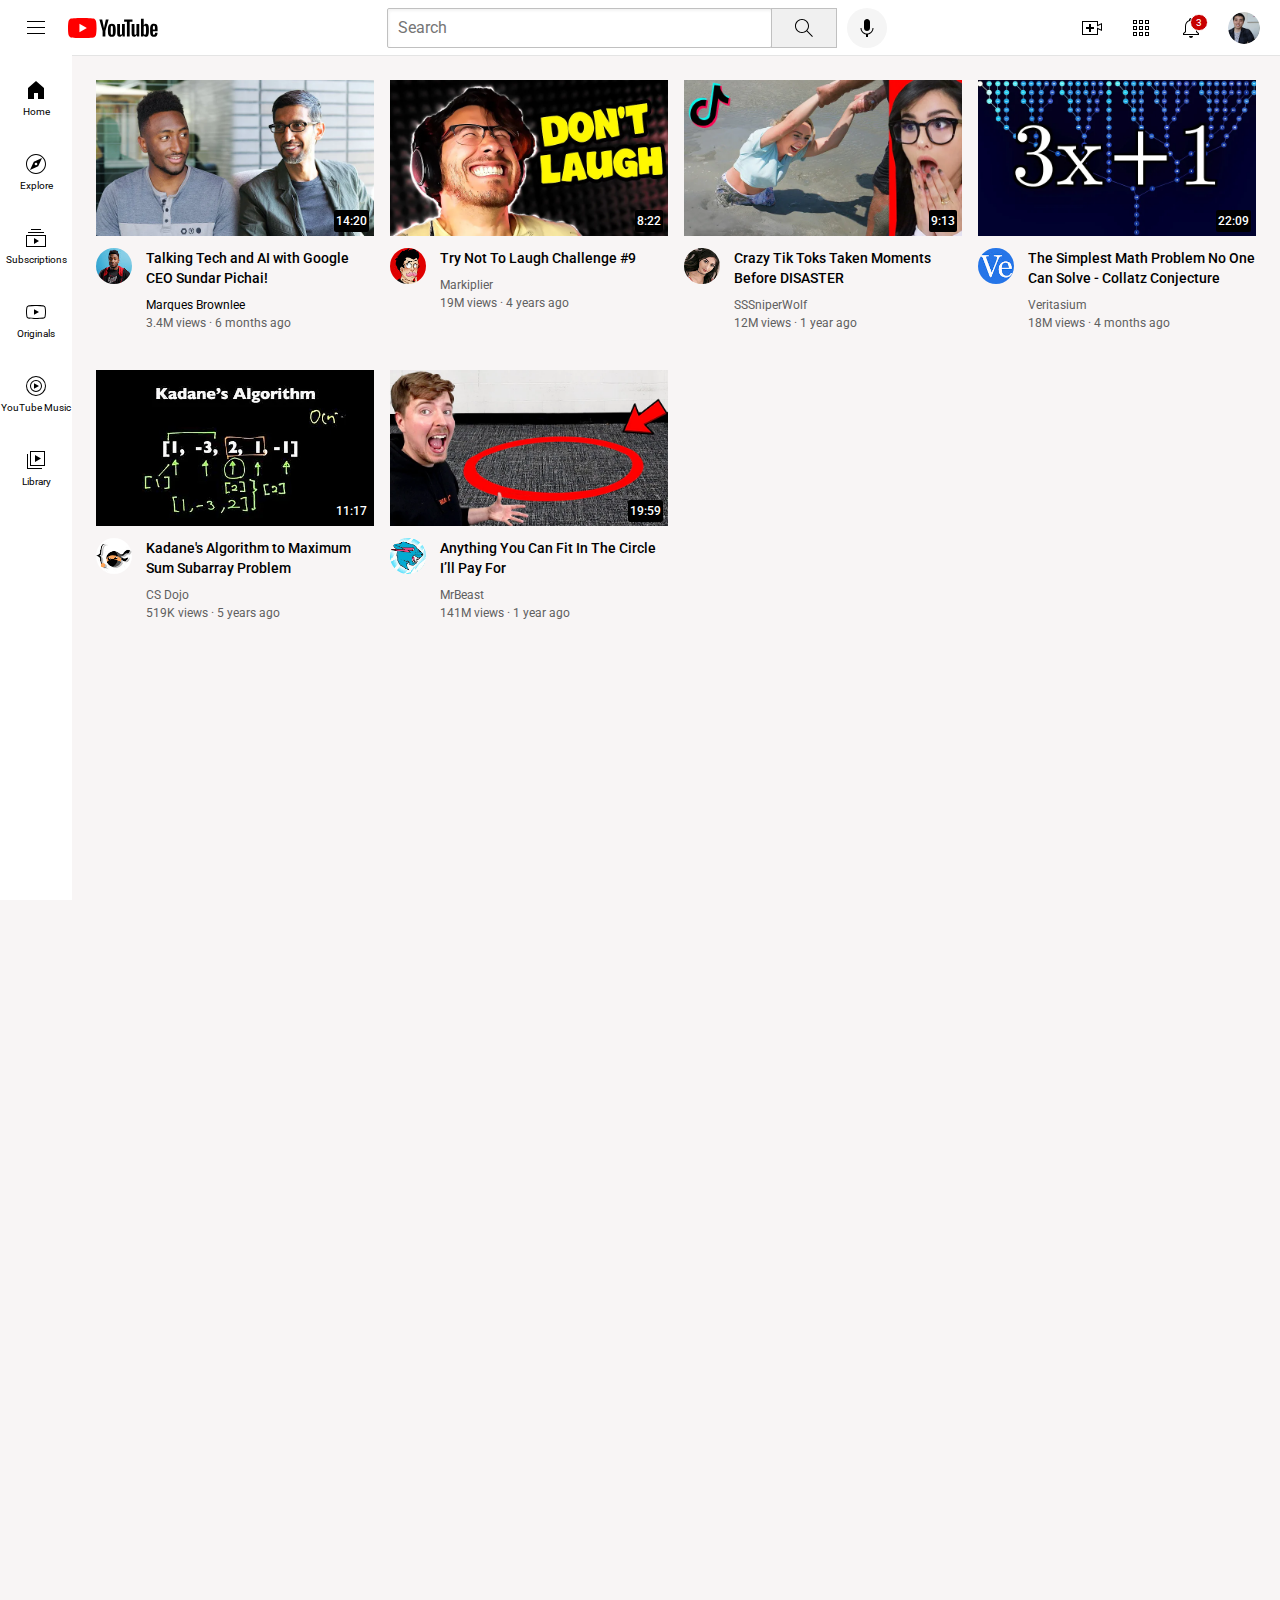
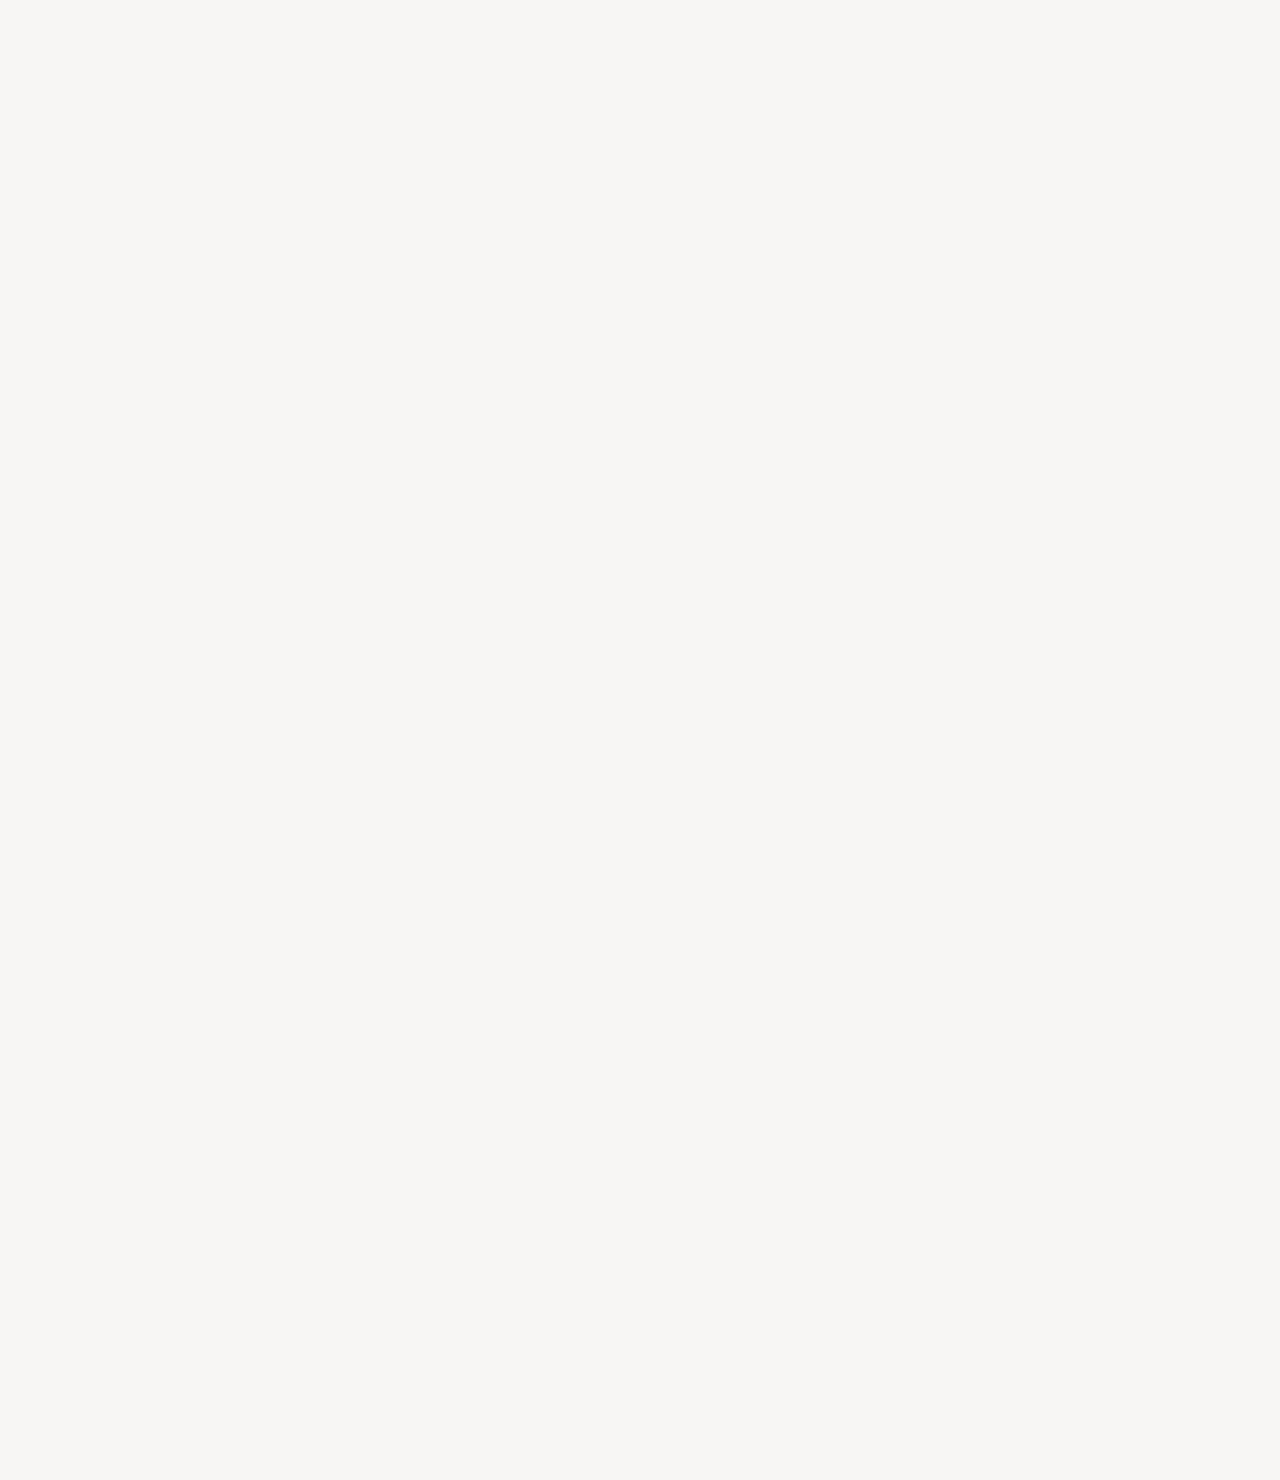
<file: index.html>
<!DOCTYPE html>
<html>
    <head>
        <title>Youtube.com Clone</title>

        <link rel="preconnect" href="https://fonts.googleapis.com">
        <link rel="preconnect" href="https://fonts.gstatic.com" crossorigin>
        <link href="https://fonts.googleapis.com/css2?family=Montserrat:wght@400;700&family=Roboto:wght@400;500;700&display=swap" rel="stylesheet">
        <link rel="stylesheet" href="styles/general.css">
        <link rel="stylesheet" href="styles/header.css">
        <link rel="stylesheet" href="styles/video.css">
        <link rel="stylesheet" href="styles/sidebar.css">
    </head>
    <body>
        <header class="header">
            <div class="left-section">
                <img class="hamburger-menu" src="icons/hamburger-menu.svg">
                <img class="youtube-logo" src="icons/youtube-logo.svg">
                </div>
            <div class="middle-section">
                <input class="search-bar" type="text" placeholder="Search">
                <button class="search-button">
                    <img class="search-icon" src="icons/search.svg">
                    <div class="tooltip">Search</div>
                </button>
                <button class="voice-search-button">
                    <img class="voice-search-icon" src="icons/voice-search-icon.svg">
                    <div class="tooltip">Search with your voice</div>                    
                </button>
            </div>
            <div class="right-section">
                <div class="upload-icon-container">
                    <img class="upload-icon" src="icons/upload.svg">
                    <div class="tooltip">Create</div>
                </div>
                <div class="youtube-apps-icon-container">
                    <img class="youtube-apps-icon" src="icons/youtube-apps.svg">
                    <div class="tooltip">YouTube apps</div>
                </div>

                <div class="notification-icon-container">
                    <img class="notifications-icon" src="icons/notifications.svg">
                    <div class="tooltip">Notifications</div>
                    <p class="notifications-count">3</p>
                </div>
                <img class="current-user-picture" src="channel-pictures/my-channel.jpeg">
            </div>
                       
        </header>

        <nav class="sidebar">
            <div class="sidebar-link">
                <img src="icons/home.svg">
                <div>Home</div>
            </div>
            <div class="sidebar-link">
                <img src="icons/explore.svg">
                <div>Explore</div>
            </div>
            <div class="sidebar-link">
                <img src="icons/subscriptions.svg">
                <div>Subscriptions</div>
            </div>
            <div class="sidebar-link">
                <img src="icons/originals.svg">
                <div>Originals</div>
            </div>
            <div class="sidebar-link">
                <img src="icons/youtube-music.svg">
                <div>YouTube Music</div>
            </div>
            <div class="sidebar-link">
                <img src="icons/library.svg">
                <div>Library</div>
            </div>            
        </nav>
        
    <main>
        <section class="video-grid">
            <div class="video-preview">
                <div class="thumbnail-row">
                    <a href="https://www.youtube.com/watch?v=n2RNcPRtAiY">
                        <img class="thumbnail" src="thumbnail/thumbnail-1.webp">
                    </a>
                    <div class="video-time">14:20</div>
                </div>
                <div class="video-info-grid">
                    <div class="channel-picture">
                        <a href="https://www.youtube.com/c/mkbhd">
                            <div class="profile-picture-container">
                                <img class="profile-picture" src="channel-pictures/channel-1.jpeg">
                                <div class="tooltip">
                                    <img src="channel-pictures/channel-1.jpeg" style="
                                        width: 40px;
                                        border-radius: 50px;
                                        margin-right: 10px;
                                        ">
                                        <div style="
                                        display: flex;
                                        flex-direction: column;">
                                            <P style="
                                            font-size: 14px;
                                            font-weight: bold;">
                                                Marques Brownlee</P>
                                            <P style="
                                            font-size: 12px;
                                            color: gray;
                                            margin-top: 4px;">
                                                15M Subscribers</P>
                                        </div>
                                </div>
                            </div>
                        </a>
                    </div>
                    <div class="video-info">
                        <p class="video-tittle">
                            <a href="https://www.youtube.com/watch?v=n2RNcPRtAiY">
                                Talking Tech and AI with Google CEO Sundar Pichai!
                            </a>
                        </p>
                        <p class="video-author">
                            <a href="https://www.youtube.com/c/mkbhd">
                                Marques Brownlee
                            </a>
                        </p>
                        <p class="video-stats">
                            3.4M views &#183; 6 months ago 
                        </p>
                    </div>
                </div>
            </div>
    
            <div class="video-preview">
                <div class="thumbnail-row">
                    <img class="thumbnail" src="thumbnail/thumbnail-2.webp">
                    <div class="video-time">8:22</div>
                </div>
                <div class="video-info-grid">
                    <div class="channel-picture">
                        <img class="profile-picture" src="channel-pictures/channel-2.jpeg">
                    </div>
                    <div class="video-info">
                        <p class="video-tittle">
                            Try Not To Laugh Challenge #9                    
                        </p>
                        <p class="video-author">
                            Markiplier 
                        </p>
                        <p class="video-stats">
                            19M views &#183; 4 years ago 
                        </p>
                    </div>
                </div>
            </div>
    
            <div class="video-preview">
                <div class="thumbnail-row">
                    <img class="thumbnail" src="thumbnail/thumbnail-3.webp">
                    <div class="video-time">9:13</div>
                </div>
                <div class="video-info-grid">
                    <div class="channel-picture">
                        <img class="profile-picture" src="channel-pictures/channel-3.jpeg">
                    </div>
                    <div class="video-info">
                        <p class="video-tittle">
                            Crazy Tik Toks Taken Moments Before DISASTER                        </p>
                        <p class="video-author">
                            SSSniperWolf 
                        </p>
                        <p class="video-stats">
                            12M views &#183; 1 year ago 
                        </p>
                    </div>
                </div>
            </div>
    
            <div class="video-preview">
                <div class="thumbnail-row">
                    <img class="thumbnail" src="thumbnail/thumbnail-4.webp">
                    <div class="video-time">22:09</div>
                </div>
                <div class="video-info-grid">
                    <div class="channel-picture">
                        <img class="profile-picture" src="channel-pictures/channel-4.jpeg">
                    </div>
                    <div class="video-info">
                        <p class="video-tittle">
                            The Simplest Math Problem No One Can Solve - Collatz Conjecture                    
                        </p>
                        <p class="video-author">
                            Veritasium 
                        </p>
                        <p class="video-stats">
                            18M views &#183; 4 months ago 
                        </p>
                    </div>
                </div>
            </div>
    
            <div class="video-preview">
                <div class="thumbnail-row">
                    <img class="thumbnail" src="thumbnail/thumbnail-5.webp">
                    <div class="video-time">11:17</div>
                </div>
                <div class="video-info-grid">
                    <div class="channel-picture">
                        <img class="profile-picture" src="channel-pictures/channel-5.jpeg">
                    </div>
                    <div class="video-info">
                        <p class="video-tittle">
                            Kadane's Algorithm to Maximum Sum Subarray Problem
                        </p>
                        <p class="video-author">
                            CS Dojo 
                        </p>
                        <p class="video-stats">
                            519K views &#183; 5 years ago 
                        </p>
                    </div>
                </div>
            </div>
    
            <div class="video-preview">
                <div class="thumbnail-row">
                    <img class="thumbnail" src="thumbnail/thumbnail-6.webp">
                    <div class="video-time">19:59</div>
                </div>
                <div class="video-info-grid">
                    <div class="channel-picture">
                        <img class="profile-picture" src="channel-pictures/channel-6.jpeg">
                    </div>
                    <div class="video-info">
                        <p class="video-tittle">
                            Anything You Can Fit In The Circle I’ll Pay For                    
                        </p>
                        <p class="video-author">
                            MrBeast 
                        </p>
                        <p class="video-stats">
                            141M views &#183; 1 year ago 
                        </p>
                    </div>
                </div>
            </div>
        </section>
    </main>
    </body>
</html>
</file>
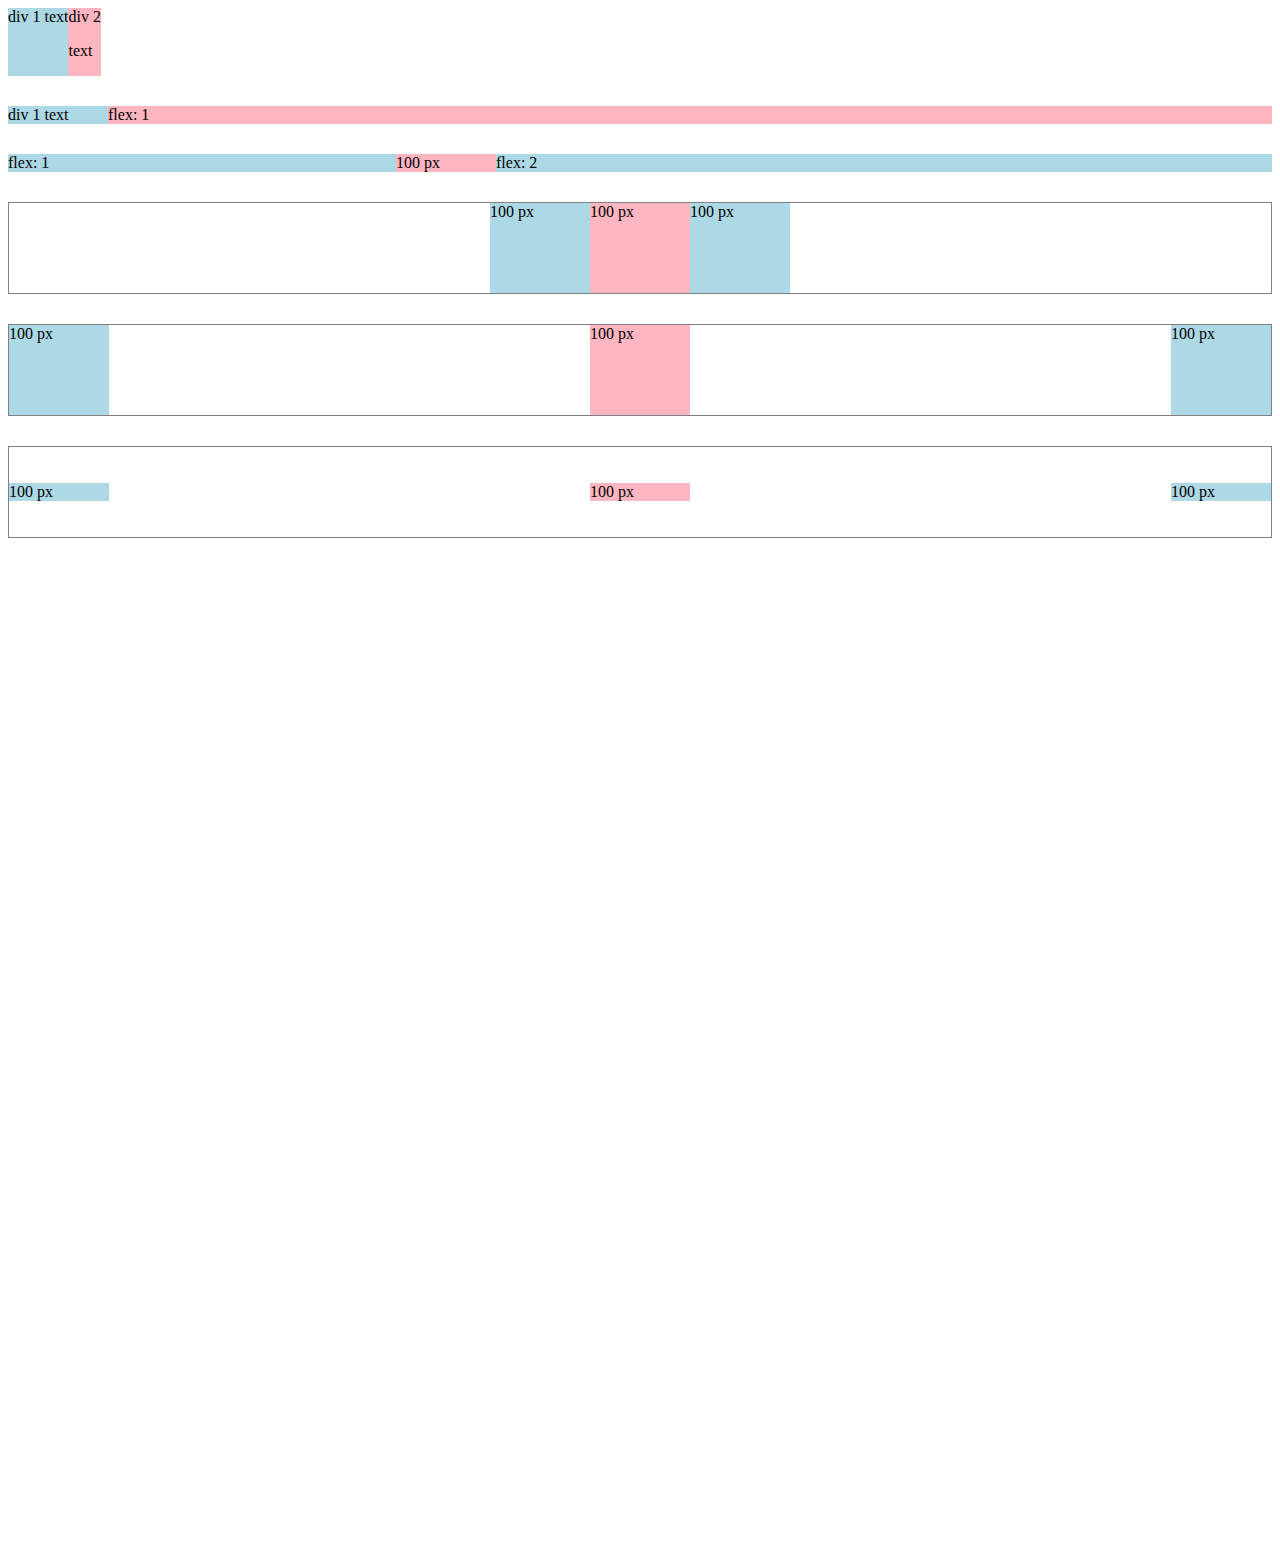
<file: flexbox.html>
<!DOCTYPE html>
<html>
    <head>
        <title>Flexbox Practice</title>    
    </head>

    <body style="padding-bottom: 1000px;">
        <div style="
            display: flex;
            flex-direction: row;">
            <div style="background-color: lightblue;">div 1 text</div>
            <div style="background-color: lightpink;">div 2 <p>text</p></div>
        </div>

        <div style="
            display: flex;
            flex-direction: row;
            margin-top: 30px;">
            <div style="background-color: lightblue; width: 100px;">div 1 text</div>
            <div style="background-color: lightpink; flex: 1;">flex: 1</div>
        </div>

        <div style="
            display: flex;
            flex-direction: row;
            margin-top: 30px;">
            <div style="background-color: lightblue; flex: 1;">flex: 1</div>
            <div style="background-color: lightpink; width: 100px;">100 px</div>    
            <div style="background-color: lightblue; flex: 2;">flex: 2</div>
        </div>

        <div style="
            display: flex;
            flex-direction: row;
            margin-top: 30px;
            height: 90px;
            border-width: 1px;
            border-style: solid;
            border-color: gray;
            justify-content: center;
            ">
            <div style="background-color: lightblue; width: 100px;">100 px</div>
            <div style="background-color: lightpink; width: 100px;">100 px</div>    
            <div style="background-color: lightblue; width: 100px;">100 px</div>
        </div>

        <div style="
            display: flex;
            flex-direction: row;
            margin-top: 30px;
            height: 90px;
            border-width: 1px;
            border-style: solid;
            border-color: gray;
            justify-content: space-between;
            ">
            <div style="background-color: lightblue; width: 100px;">100 px</div>
            <div style="background-color: lightpink; width: 100px;">100 px</div>    
            <div style="background-color: lightblue; width: 100px;">100 px</div>
        </div>

        <div style="
            display: flex;
            flex-direction: row;
            margin-top: 30px;
            height: 90px;
            border-width: 1px;
            border-style: solid;
            border-color: gray;
            justify-content: space-between;
            align-items: center;
            ">
            <div style="background-color: lightblue; width: 100px;">100 px</div>
            <div style="background-color: lightpink; width: 100px;">100 px</div>    
            <div style="background-color: lightblue; width: 100px;">100 px</div>
        </div>



    </body>
</html>
</file>
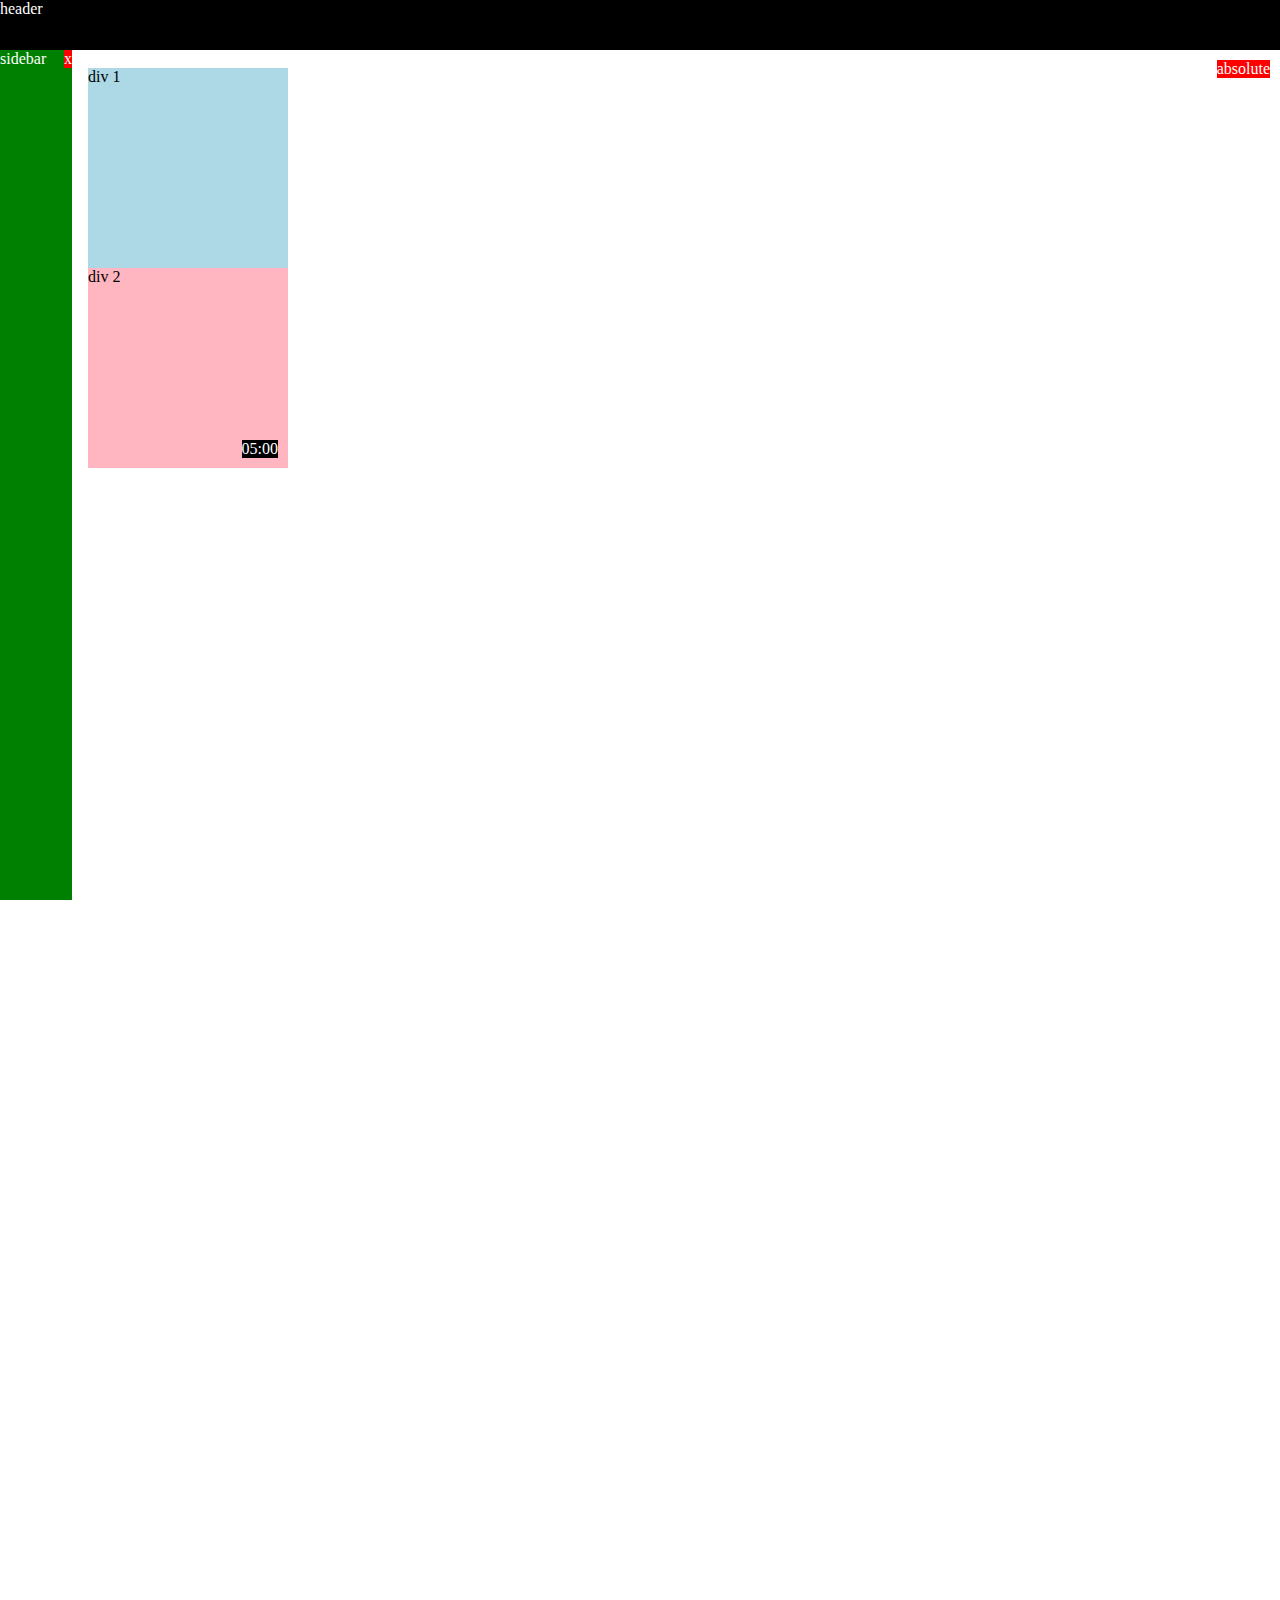
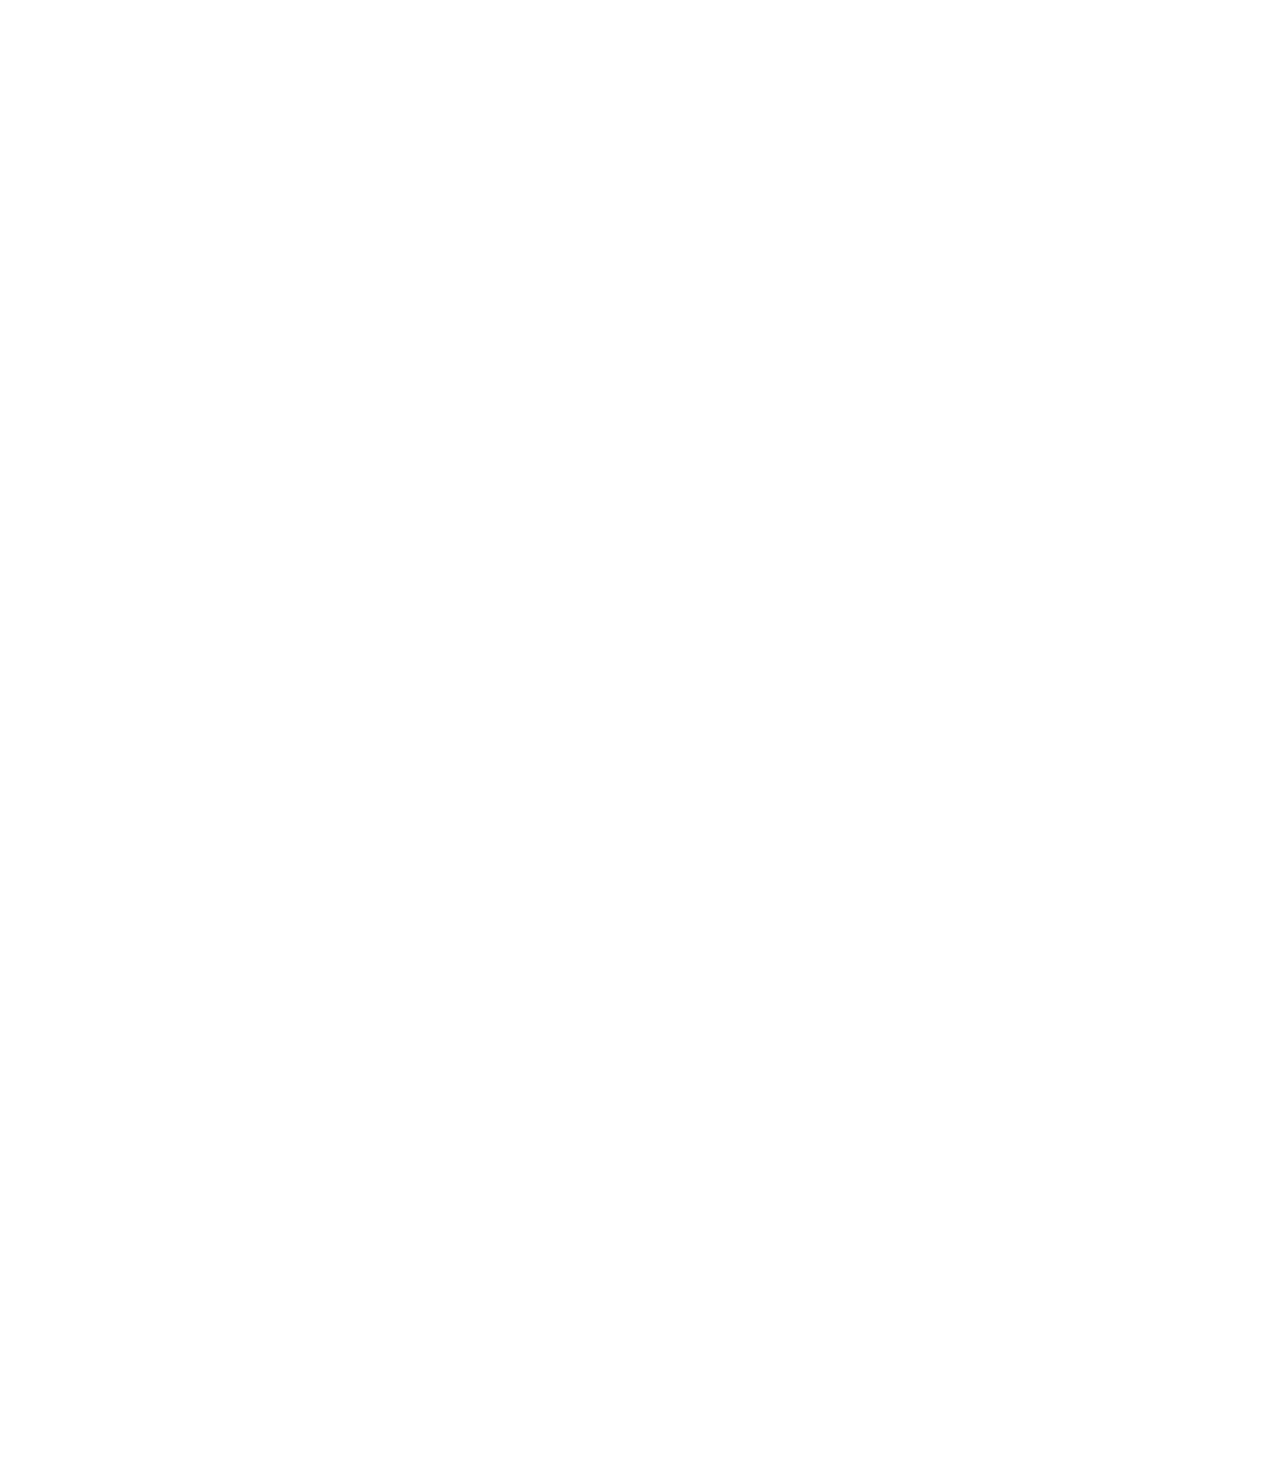
<file: position.html>
<!DOCTYPE html>
<html>
    <head>
        <title>Position Practice</title>
    </head>
    <body style="
        height: 3000px;
        padding-top: 60px;
        padding-left: 80px;">
        <div style="
            background-color: black;
            color: white;
            position: fixed;
            top: 0px;
            left: 0px;
            right: 0px;
            height: 50px;
            z-index: 1;"
            >header</div>

        <civ style="
            background-color: green;
            color: white;
            position: fixed;
            bottom: 0px;
            left: 0px;
            top: 50px;
            width: 72px;
        
        ">
            sidebar
            <div style="
            position: absolute;
            top: 0px;
            right: 0px;
            background-color: red;
            color: white;
        ">
            x
        </div>
        </civ>

        <div style="
            position: absolute;
            top: 60px;
            right: 10px;
            background-color: red;
            color: white;
        ">
            absolute
        </div>
        
        <div style="
            height: 200px;
            width: 200px;
            background-color: lightblue;
            "
            >div 1</div>
            <div style="
            height: 200px;
            width: 200px;
            background-color: lightpink;
            position: relative;"
            >div 2
        
            <div style="
            position: absolute;
            bottom: 10px;
            right: 10px;
            background-color: black;
            color: white;

        ">
            05:00
        </div></div>
    </body>
</html>
</file>
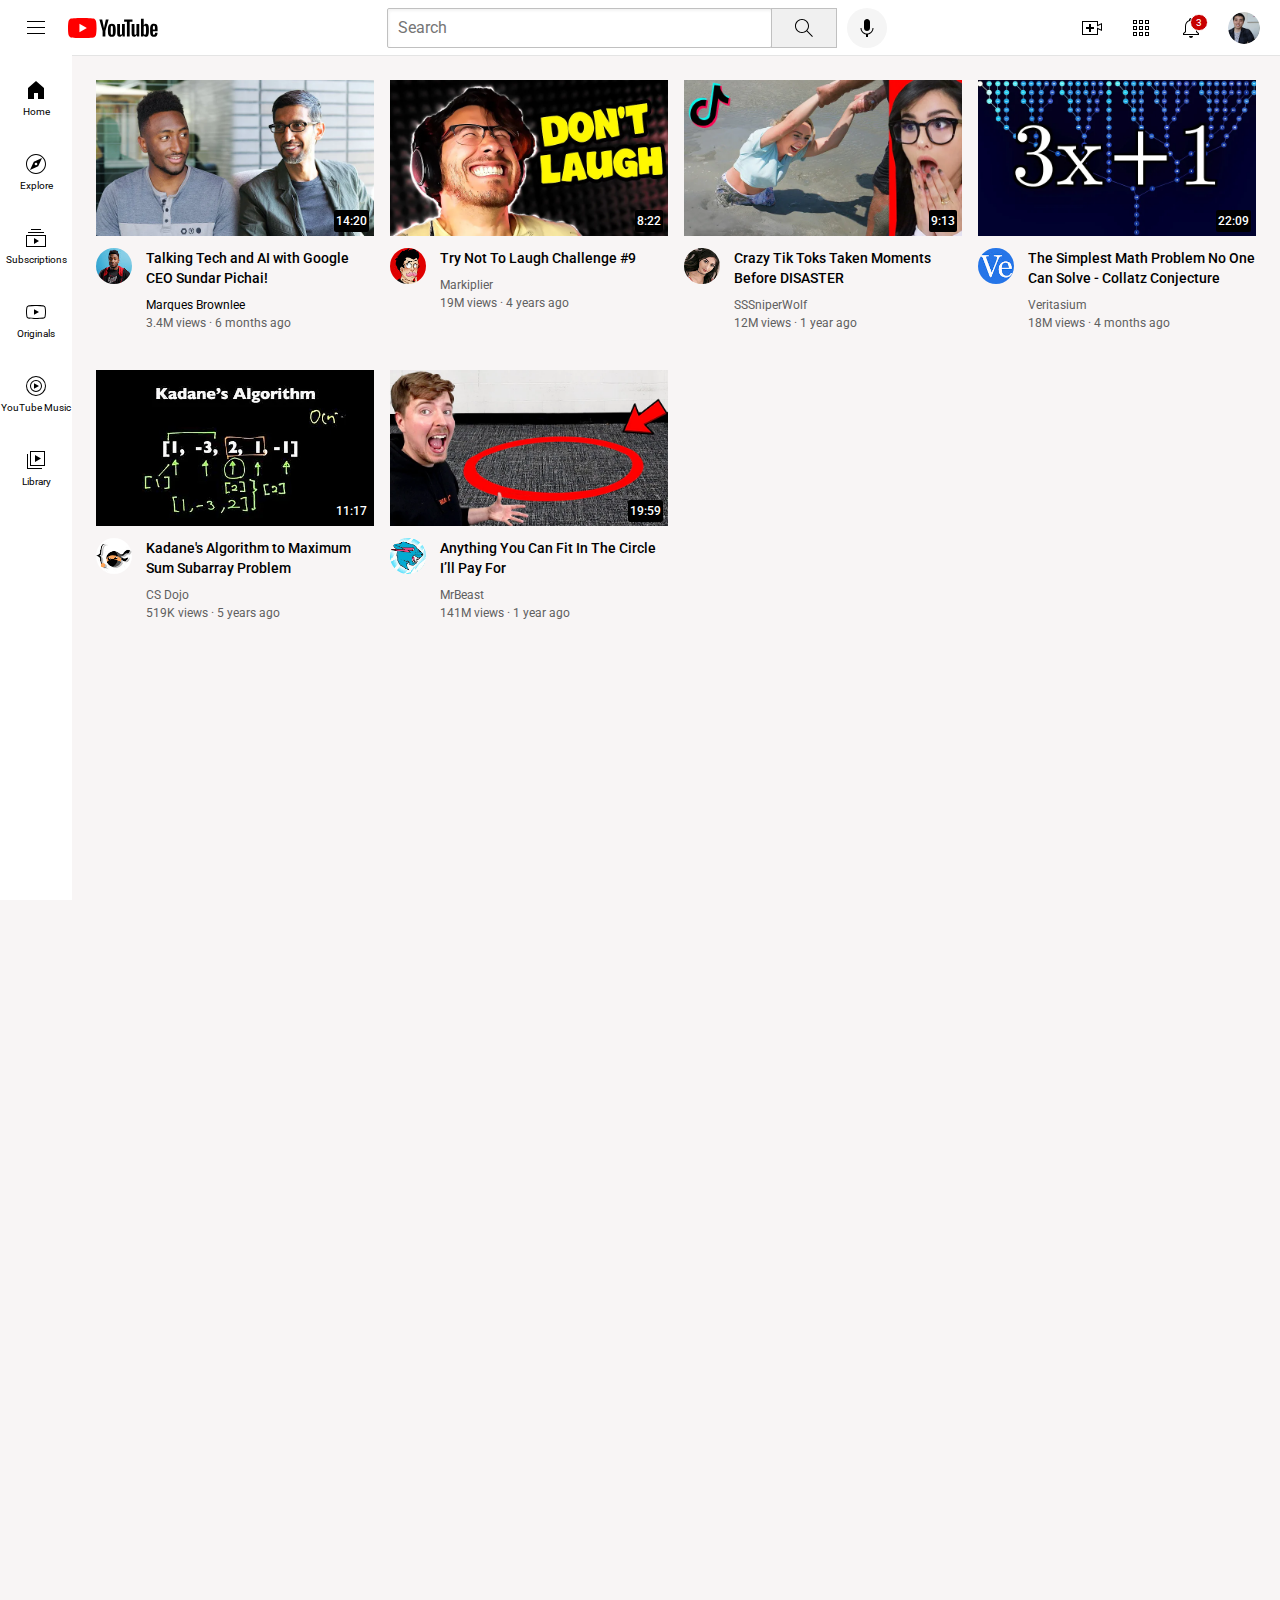
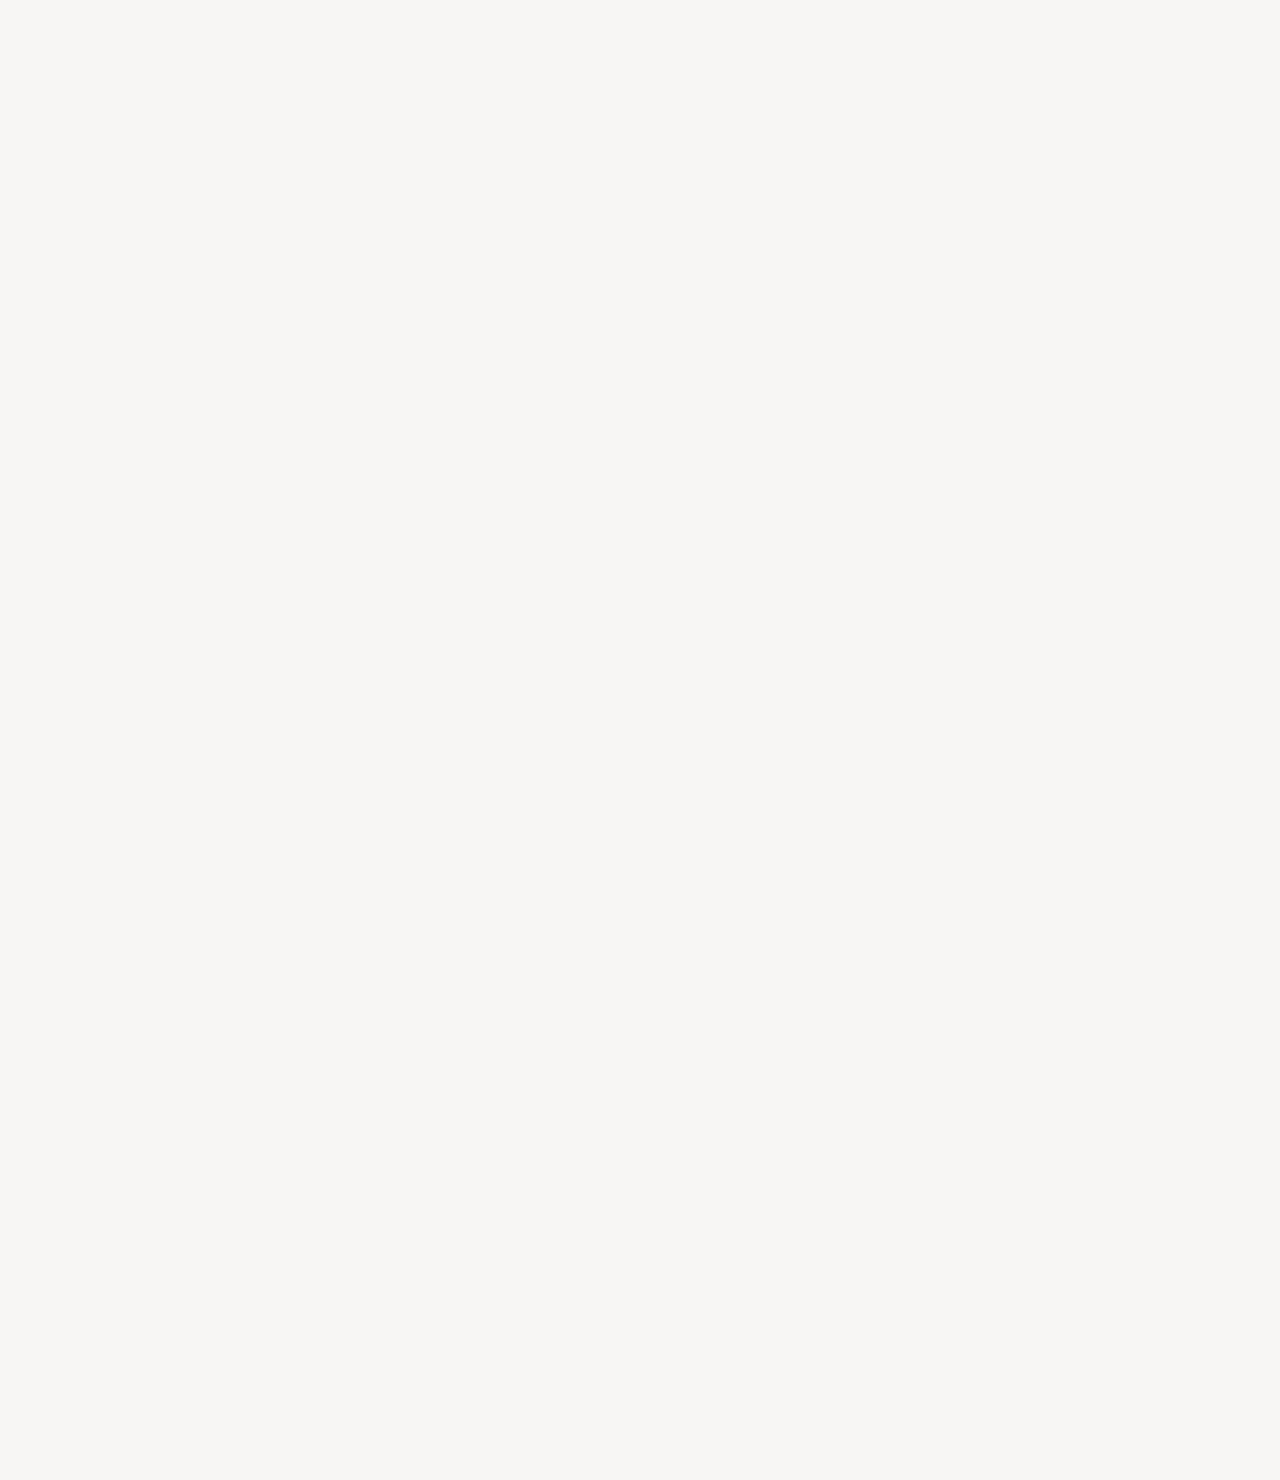
<file: youtube.html>
<!DOCTYPE html>
<html>
    <head>
        <title>Youtube.com Clone</title>

        <link rel="preconnect" href="https://fonts.googleapis.com">
        <link rel="preconnect" href="https://fonts.gstatic.com" crossorigin>
        <link href="https://fonts.googleapis.com/css2?family=Montserrat:wght@400;700&family=Roboto:wght@400;500;700&display=swap" rel="stylesheet">
        <link rel="stylesheet" href="styles/general.css">
        <link rel="stylesheet" href="styles/header.css">
        <link rel="stylesheet" href="styles/video.css">
        <link rel="stylesheet" href="styles/sidebar.css">
    </head>
    <body>
        <header class="header">
            <div class="left-section">
                <img class="hamburger-menu" src="icons/hamburger-menu.svg">
                <img class="youtube-logo" src="icons/youtube-logo.svg">
                </div>
            <div class="middle-section">
                <input class="search-bar" type="text" placeholder="Search">
                <button class="search-button">
                    <img class="search-icon" src="icons/search.svg">
                    <div class="tooltip">Search</div>
                </button>
                <button class="voice-search-button">
                    <img class="voice-search-icon" src="icons/voice-search-icon.svg">
                    <div class="tooltip">Search with your voice</div>                    
                </button>
            </div>
            <div class="right-section">
                <div class="upload-icon-container">
                    <img class="upload-icon" src="icons/upload.svg">
                    <div class="tooltip">Create</div>
                </div>
                <div class="youtube-apps-icon-container">
                    <img class="youtube-apps-icon" src="icons/youtube-apps.svg">
                    <div class="tooltip">YouTube apps</div>
                </div>

                <div class="notification-icon-container">
                    <img class="notifications-icon" src="icons/notifications.svg">
                    <div class="tooltip">Notifications</div>
                    <p class="notifications-count">3</p>
                </div>
                <img class="current-user-picture" src="channel-pictures/my-channel.jpeg">
            </div>
                       
        </header>

        <nav class="sidebar">
            <div class="sidebar-link">
                <img src="icons/home.svg">
                <div>Home</div>
            </div>
            <div class="sidebar-link">
                <img src="icons/explore.svg">
                <div>Explore</div>
            </div>
            <div class="sidebar-link">
                <img src="icons/subscriptions.svg">
                <div>Subscriptions</div>
            </div>
            <div class="sidebar-link">
                <img src="icons/originals.svg">
                <div>Originals</div>
            </div>
            <div class="sidebar-link">
                <img src="icons/youtube-music.svg">
                <div>YouTube Music</div>
            </div>
            <div class="sidebar-link">
                <img src="icons/library.svg">
                <div>Library</div>
            </div>            
        </nav>
        
    <main>
        <section class="video-grid">
            <div class="video-preview">
                <div class="thumbnail-row">
                    <a href="https://www.youtube.com/watch?v=n2RNcPRtAiY">
                        <img class="thumbnail" src="thumbnail/thumbnail-1.webp">
                    </a>
                    <div class="video-time">14:20</div>
                </div>
                <div class="video-info-grid">
                    <div class="channel-picture">
                        <a href="https://www.youtube.com/c/mkbhd">
                            <div class="profile-picture-container">
                                <img class="profile-picture" src="channel-pictures/channel-1.jpeg">
                                <div class="tooltip">
                                    <img src="channel-pictures/channel-1.jpeg" style="
                                        width: 40px;
                                        border-radius: 50px;
                                        margin-right: 10px;
                                        ">
                                        <div style="
                                        display: flex;
                                        flex-direction: column;">
                                            <P style="
                                            font-size: 14px;
                                            font-weight: bold;">
                                                Marques Brownlee</P>
                                            <P style="
                                            font-size: 12px;
                                            color: gray;
                                            margin-top: 4px;">
                                                15M Subscribers</P>
                                        </div>
                                </div>
                            </div>
                        </a>
                    </div>
                    <div class="video-info">
                        <p class="video-tittle">
                            <a href="https://www.youtube.com/watch?v=n2RNcPRtAiY">
                                Talking Tech and AI with Google CEO Sundar Pichai!
                            </a>
                        </p>
                        <p class="video-author">
                            <a href="https://www.youtube.com/c/mkbhd">
                                Marques Brownlee
                            </a>
                        </p>
                        <p class="video-stats">
                            3.4M views &#183; 6 months ago 
                        </p>
                    </div>
                </div>
            </div>
    
            <div class="video-preview">
                <div class="thumbnail-row">
                    <img class="thumbnail" src="thumbnail/thumbnail-2.webp">
                    <div class="video-time">8:22</div>
                </div>
                <div class="video-info-grid">
                    <div class="channel-picture">
                        <img class="profile-picture" src="channel-pictures/channel-2.jpeg">
                    </div>
                    <div class="video-info">
                        <p class="video-tittle">
                            Try Not To Laugh Challenge #9                    
                        </p>
                        <p class="video-author">
                            Markiplier 
                        </p>
                        <p class="video-stats">
                            19M views &#183; 4 years ago 
                        </p>
                    </div>
                </div>
            </div>
    
            <div class="video-preview">
                <div class="thumbnail-row">
                    <img class="thumbnail" src="thumbnail/thumbnail-3.webp">
                    <div class="video-time">9:13</div>
                </div>
                <div class="video-info-grid">
                    <div class="channel-picture">
                        <img class="profile-picture" src="channel-pictures/channel-3.jpeg">
                    </div>
                    <div class="video-info">
                        <p class="video-tittle">
                            Crazy Tik Toks Taken Moments Before DISASTER                        </p>
                        <p class="video-author">
                            SSSniperWolf 
                        </p>
                        <p class="video-stats">
                            12M views &#183; 1 year ago 
                        </p>
                    </div>
                </div>
            </div>
    
            <div class="video-preview">
                <div class="thumbnail-row">
                    <img class="thumbnail" src="thumbnail/thumbnail-4.webp">
                    <div class="video-time">22:09</div>
                </div>
                <div class="video-info-grid">
                    <div class="channel-picture">
                        <img class="profile-picture" src="channel-pictures/channel-4.jpeg">
                    </div>
                    <div class="video-info">
                        <p class="video-tittle">
                            The Simplest Math Problem No One Can Solve - Collatz Conjecture                    
                        </p>
                        <p class="video-author">
                            Veritasium 
                        </p>
                        <p class="video-stats">
                            18M views &#183; 4 months ago 
                        </p>
                    </div>
                </div>
            </div>
    
            <div class="video-preview">
                <div class="thumbnail-row">
                    <img class="thumbnail" src="thumbnail/thumbnail-5.webp">
                    <div class="video-time">11:17</div>
                </div>
                <div class="video-info-grid">
                    <div class="channel-picture">
                        <img class="profile-picture" src="channel-pictures/channel-5.jpeg">
                    </div>
                    <div class="video-info">
                        <p class="video-tittle">
                            Kadane's Algorithm to Maximum Sum Subarray Problem
                        </p>
                        <p class="video-author">
                            CS Dojo 
                        </p>
                        <p class="video-stats">
                            519K views &#183; 5 years ago 
                        </p>
                    </div>
                </div>
            </div>
    
            <div class="video-preview">
                <div class="thumbnail-row">
                    <img class="thumbnail" src="thumbnail/thumbnail-6.webp">
                    <div class="video-time">19:59</div>
                </div>
                <div class="video-info-grid">
                    <div class="channel-picture">
                        <img class="profile-picture" src="channel-pictures/channel-6.jpeg">
                    </div>
                    <div class="video-info">
                        <p class="video-tittle">
                            Anything You Can Fit In The Circle I’ll Pay For                    
                        </p>
                        <p class="video-author">
                            MrBeast 
                        </p>
                        <p class="video-stats">
                            141M views &#183; 1 year ago 
                        </p>
                    </div>
                </div>
            </div>
        </section>
    </main>
    </body>
</html>
</file>
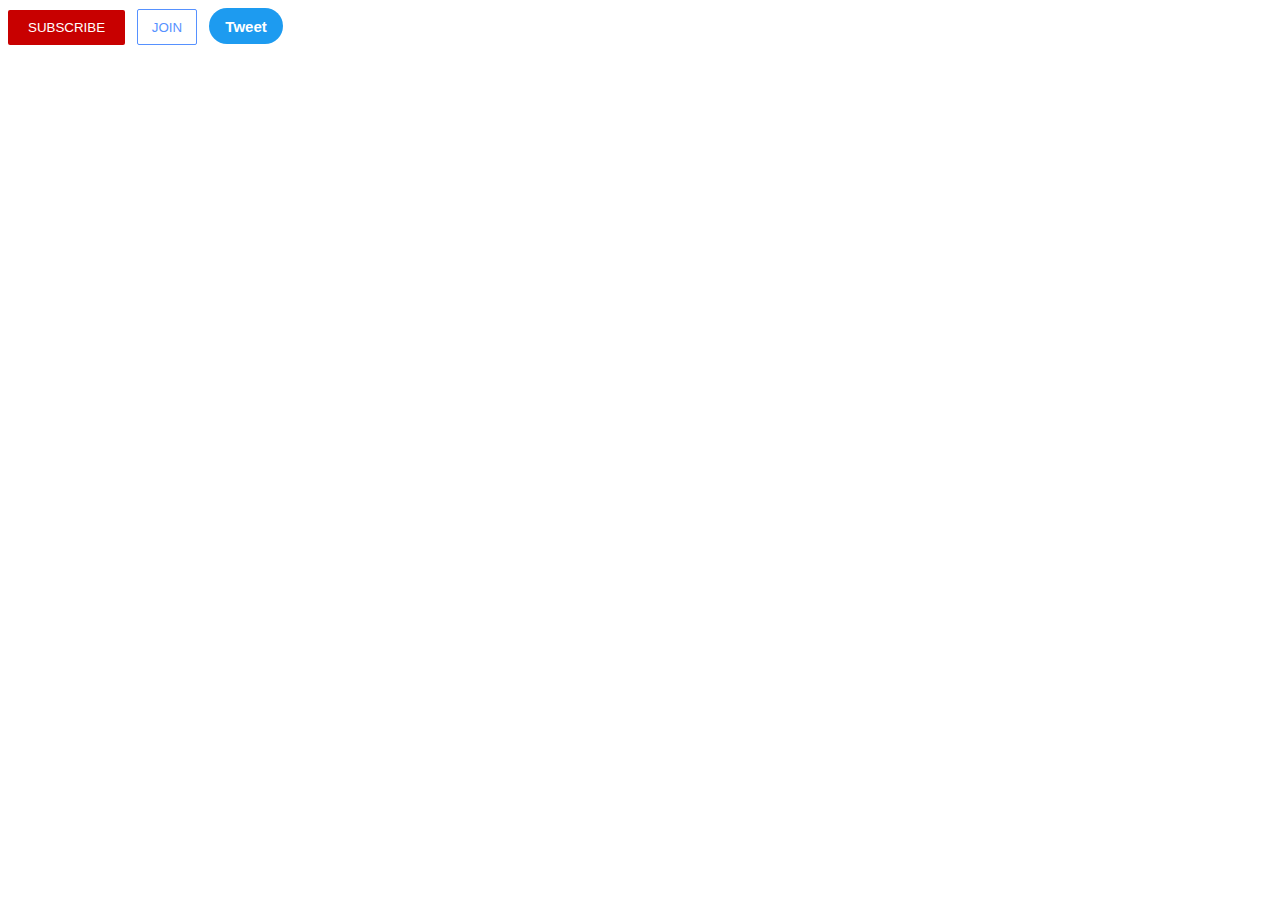
<file: intro-to-html/buttons.html>
<!DOCTYPE html>
<html>
    <head>

        <title>Button Practice</title>
        <link rel="stylesheet" href="styles/buttons.css">
    </head>
    <body>
        <button class="subscribe-button">
            SUBSCRIBE
        </button>
        
        <button class="join-button">
            JOIN
        </button>
        
        <button class="tweet-button">
            Tweet
        </button></body>
</html>
</file>
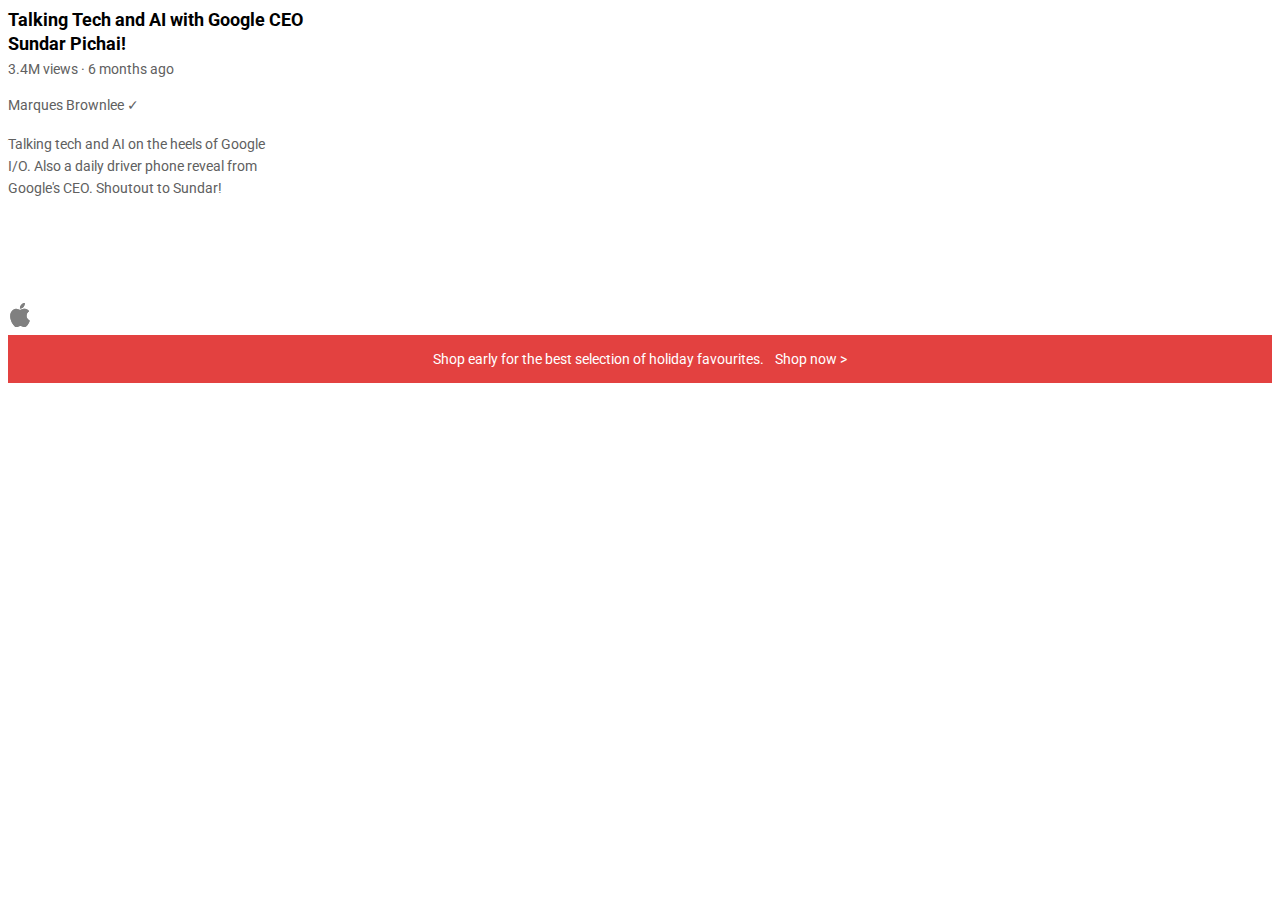
<file: intro-to-html/text.html>
<!DOCTYPE html>
<html>
    <head>
        <title>Text Practice</title>

        <link rel="preconnect" href="https://fonts.googleapis.com">
        <link rel="preconnect" href="https://fonts.gstatic.com" crossorigin>
        <link href="https://fonts.googleapis.com/css2?family=Roboto:wght@400;700&display=swap" rel="stylesheet">
        <link rel="stylesheet" href="styles/text.css">
    </head>

    <body>
        <p class="video-tittle">Talking Tech and AI with Google CEO Sundar Pichai!</p>
        <p class="video-stats">3.4M views &#183; 6 months ago</p>
        <p class="video-author">Marques Brownlee &#10003</p>
        <p class="video-description">Talking tech and AI on the heels of Google I/O. Also a daily driver phone reveal from Google's CEO. Shoutout to Sundar!</p>
        <svg xmlns="http://www.w3.org/2000/svg" width="24" height="32" fill="gray" class="bi bi-apple" viewBox="0 0 16 16"><path d="M11.182.008C11.148-.03 9.923.023 8.857 1.18c-1.066 1.156-.902 2.482-.878 2.516.024.034 1.52.087 2.475-1.258.955-1.345.762-2.391.728-2.43zm3.314 11.733c-.048-.096-2.325-1.234-2.113-3.422.212-2.189 1.675-2.789 1.698-2.854.023-.065-.597-.79-1.254-1.157a3.692 3.692 0 0 0-1.563-.434c-.108-.003-.483-.095-1.254.116-.508.139-1.653.589-1.968.607-.316.018-1.256-.522-2.267-.665-.647-.125-1.333.131-1.824.328-.49.196-1.422.754-2.074 2.237-.652 1.482-.311 3.83-.067 4.56.244.729.625 1.924 1.273 2.796.576.984 1.34 1.667 1.659 1.899.319.232 1.219.386 1.843.067.502-.308 1.408-.485 1.766-.472.357.013 1.061.154 1.782.539.571.197 1.111.115 1.652-.105.541-.221 1.324-1.059 2.238-2.758.347-.79.505-1.217.473-1.282z"></path><path d="M11.182.008C11.148-.03 9.923.023 8.857 1.18c-1.066 1.156-.902 2.482-.878 2.516.024.034 1.52.087 2.475-1.258.955-1.345.762-2.391.728-2.43zm3.314 11.733c-.048-.096-2.325-1.234-2.113-3.422.212-2.189 1.675-2.789 1.698-2.854.023-.065-.597-.79-1.254-1.157a3.692 3.692 0 0 0-1.563-.434c-.108-.003-.483-.095-1.254.116-.508.139-1.653.589-1.968.607-.316.018-1.256-.522-2.267-.665-.647-.125-1.333.131-1.824.328-.49.196-1.422.754-2.074 2.237-.652 1.482-.311 3.83-.067 4.56.244.729.625 1.924 1.273 2.796.576.984 1.34 1.667 1.659 1.899.319.232 1.219.386 1.843.067.502-.308 1.408-.485 1.766-.472.357.013 1.061.154 1.782.539.571.197 1.111.115 1.652-.105.541-.221 1.324-1.059 2.238-2.758.347-.79.505-1.217.473-1.282z"></path></svg>
        <p class="apple-text">Shop early for the best selection of holiday favourites. <span class="shop-link">Shop now &gt;</span></p>
    </body>
</html>
</file>
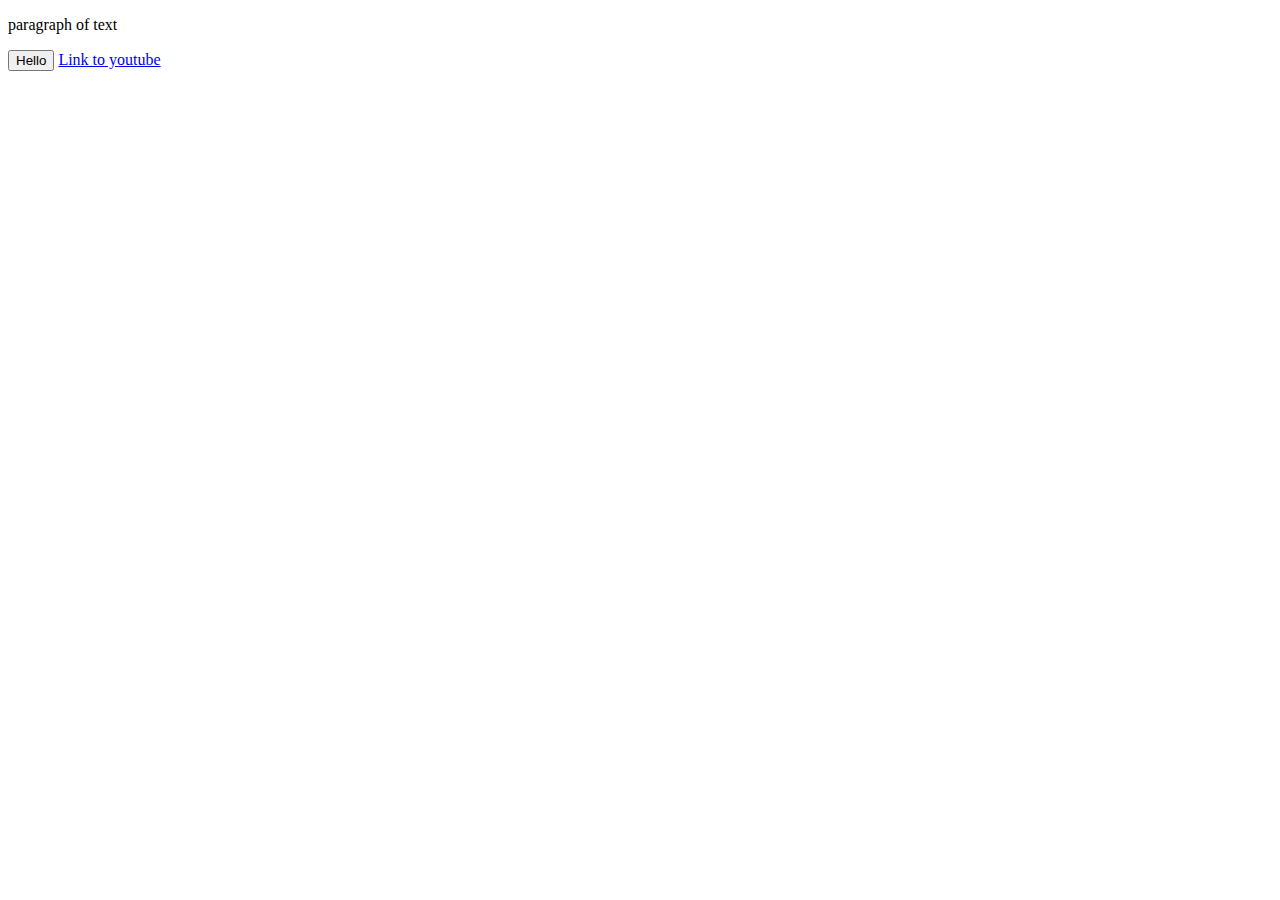
<file: intro-to-html/website.html>
<!DOCTYPE html>
<html>
    <head>
        <title>First Website</title>
    </head>
    <body>
        <p>
            paragraph of text
        </p>
        
        <button>
            Hello
        </button>
        
        <a href="https://www.youtube.com/" target="_blank">
            Link to youtube
        </a>
    </body>
</html>
</file>
<file: styles/general.css>
p{
    margin-top: 0px;
    margin-bottom: 0px;
}

body{
    /*this style below will be inherited*/
    margin: 0px;
    padding-top: 80px;
    padding-left: 96px;
    padding-right: 24px;
    height: 3000px;
    background-color: rgb(248, 245, 245);
    font-family: Roboto, Arial;
}
</file>
<file: styles/header.css>
.header{
    height: 55px;
    display: flex;
    flex-direction: row;
    justify-content: space-between;
    position: fixed;
    top: 0px;
    left: 0px;
    right: 0px;
    background-color: white;
    border-bottom-width: 1px;
    border-bottom-style: solid;
    border-bottom-color: rgb(228, 228, 228);
    z-index: 100;
}

.left-section{
    display: flex;
    align-items: center;
}

.hamburger-menu{
    height: 24px;
    margin-left: 24px;
    margin-right: 20px;
}

.youtube-logo{
    height: 20px;
}

.middle-section{
    flex: 1;
    margin-left: 70px;
    margin-right: 35px;
    max-width: 500px;
    display: flex;
    align-items: center;
}

.search-bar{
    flex: 1;
    height: 36px;
    padding-left: 10px;
    font-size: 16px;
    border: 1px solid rgb(192, 192, 192);
    border-radius: 2px;
    box-shadow: inset 1px 2px 3px rgba(0, 0, 0, 0.05);
    width: 0;
}

.search-bar::placeholder{
    font-family: Roboto, Arial;
    font-size: 16px;
}

.search-button{
    height: 40px;
    width: 66px;
    background-color: rgb(240, 240, 240);
    border: 1px;
    border-style: solid;
    border-color : rgb(192, 192, 192);
    margin-left: -1px;
    margin-right: 10px;
    position: relative;
    

}

.search-button,
.voice-search-button,
.upload-icon-container,
.youtube-apps-icon-container,
.notification-icon-container
{
    position: relative;
    display: flex;
    justify-content: center;
    align-items: center;
}

.search-button .tooltip,
.voice-search-button .tooltip,
.upload-icon-container .tooltip,
.youtube-apps-icon-container .tooltip,
.notification-icon-container .tooltip{
    position: absolute;
    background-color: gray;
    color: white;
    padding-top: 4px;
    padding-bottom: 4px;
    padding-right: 8px;
    padding-left: 8px;
    border-radius: 2px;
    font-size: 12px;
    bottom: -30px;
    opacity: 0;
    transition: opacity 0.15s;
    pointer-events: none;
    white-space: nowrap;    
}

.search-button:hover .tooltip,
.voice-search-button:hover .tooltip,
.upload-icon-container:hover .tooltip,
.youtube-apps-icon-container:hover .tooltip,
.notification-icon-container:hover .tooltip{
    opacity: 1;
}


.search-icon{
    height: 24px;
    
}

.voice-search-button{
    height: 40px;
    width: 40px;
    background-color: rgb(245, 245, 245);
    border: none;
    border-radius: 20px;
    position: relative;
    
    
}

.voice-search-icon{
    height: 24px;
    
}

.right-section{
    width: 180px;
    display: flex;
    align-items: center;
    justify-content: space-between;
    margin-right: 20px;
    flex-shrink: 0;
}

.upload-icon{
    height: 24px;
    width: 24px;
}

.youtube-apps-icon{
    height: 24px;
    width: 24px;
}

.notifications-icon{
    height: 24px;
    width: 24px;
}

.notification-icon-container{
    position: relative;
}

.notifications-count{
    position: absolute;
    top: -2px;
    right: -5px;
    background-color: rgb(200, 0, 0);
    color: white;
    padding-left: 5px;
    padding-right: 5px;
    padding-top: 2px;
    padding-bottom: 2px;
    border-radius: 10px;
    font-size: 10px;
    border: 1.5px;
    border-style: solid;
    border-color: white;
}

.current-user-picture{
    height: 32px;
    border-radius: 16px;
}
</file>
<file: styles/video.css>
.thumbnail{
    width: 100%;
}

.video-tittle{
    margin-top: 0px;
    font-size: 14px;
    font-weight: 500;
    line-height: 20px;
    margin-bottom: 10px;
}

a, u{
    text-decoration: none;
    color: black;
}

.video-info-grid{
    display: grid;
    grid-template-columns: 50px 1fr;
}

.profile-picture{
    width: 36px;
    border-radius: 50px;
    position: absolute;

}

.thumbnail-row{
    margin-bottom: 8px;
    position: relative;
}

.video-author,.video-stats{
    font-size: 12px;
    color: rgb(96, 96, 96);
}

.video-author{
    margin-bottom: 4px;
}

.video-grid{
    display: grid;
    grid-template-columns: 1fr 1fr 1fr;
    column-gap: 16px;
    row-gap: 40px;
   
}

@media (max-width: 750px) {
    .video-grid {
        grid-template-columns: 1fr 1fr;
    }
}

@media (min-width: 1000px) {
    .video-grid{
        grid-template-columns: 1fr 1fr 1fr 1fr;
    }
}

@media (min-width: 751px) and (max-width: 999) {
    .video-grid{
        grid-template-columns: 1fr 1fr 1fr 1fr;
    }
}
.video-time{
    background-color: black;
    color: white;
    position: absolute;
    bottom: 8px;
    right: 5px;
    font-size: 12px;
    font-weight: 500;
    padding: 4px 2px;
    border-radius: 2px;
}

.profile-picture-container{
    position: relative;
    display: flex;
}

.profile-picture-container .tooltip{
    position: absolute;
    background-color: white;
    bottom: -100px;
    padding-left: 10px;
    padding-right: 10px;
    padding-top: 10px;
    padding-bottom: 10px;
    display: flex;
    white-space: nowrap;
    z-index: 300;
    flex-direction: row;
    box-shadow: 5px 5px 10px rgba(0, 0, 0, 0.15);
    border-radius: 4px;
    opacity: 0;
    transition: opacity 0.15s;
    pointer-events: none;
}

.profile-picture-container:hover .tooltip{
    opacity: 1;
}
</file>
<file: styles/sidebar.css>
.sidebar{
    position: fixed;
    left: 0px;
    bottom: 0px;
    top: 55px;
    background-color: white;
    width: 72px;
    z-index: 200;
    padding-top: 5px;
}

.sidebar-link{
    height: 74px;
    display: flex;
    align-items: center;
    justify-content: center;
    flex-direction: column;
}

.sidebar-link:hover{
    background-color: rgb(235, 235, 235);
    cursor: pointer;
}

.sidebar-link img{
    height: 24px;
    margin-bottom: 4px;
}

.sidebar div{
    font-size: 10px;
}
</file>
<file: intro-to-html/styles/buttons.css>
.subscribe-button {
    background-color: rgb(200, 0, 0);
    color: white;
    border: none;
    padding-left: 20px;
    padding-top: 10px;
    padding-right: 20px;
    padding-bottom: 10px;
    border-radius: 2px;
    cursor: pointer;
    margin-right: 8px;
    transition: opacity 0.15s;
}

.subscribe-button:hover{
    opacity: 0.8;
}

.subscribe-button:active{
    opacity: 0.5;
}

.join-button {
    background-color: white;
    color: rgb(86, 145, 255);
    border-color: rgb(86, 145, 255);
    border-style: solid;
    border-width: 1px;
    height: 36px;
    width: 60px;
    border-radius: 2px;
    cursor: pointer;
    transition: background-color 0.15s,color 0.15s;
}

.join-button:hover{
    background-color: rgb(107, 159, 255);
    color: white;
}

.join-button:active{
    opacity: 0.7;
}

.tweet-button {
    background-color: rgb(29, 155, 240);
    color: white;
    height: 36px;
    width: 74px;
    border: none;
    border-radius: 20px;
    font-weight: bold;
    font-size: 15px;
    cursor: pointer;
    margin-left: 8px;
    transition: box-shadow 0.15s;
    
}

.tweet-button:hover{
    box-shadow: 5px 5px 10px rgba(0, 0, 0, 0.15);
}
</file>
<file: intro-to-html/styles/text.css>
p{
    font-family: Roboto;
    margin-top: 0px;
    margin-bottom: 0px;
}
.video-tittle{
    font-weight: bold;
    font-size: 18px;
    line-height: 24px;
    margin-bottom: 5px;
    width: 300px;
}

.video-stats{
    font-size: 14px;
    color: rgb(96, 96, 96);
    margin-bottom: 20px;
}

.video-author{
    font-size: 14px;
    color: rgb(96, 96, 96);
    margin-bottom: 20px;
}

.video-description{
    font-size: 14px;
    color: rgb(96, 96, 96);
    width: 280px;
    line-height: 22px;
    margin-top: 0px;
    margin-bottom: 100px;
}

.apple-text{
    margin-bottom: 50px;
    font-size: 14px;
    background-color: rgb(227, 65, 64);
    color: white;
    text-align: center;
    padding: 16px;
}

.shop-link{
    color: white;
    margin-left: 8px;
}

.shop-link:hover{
    text-decoration: underline;
    cursor: pointer;
}
</file>
